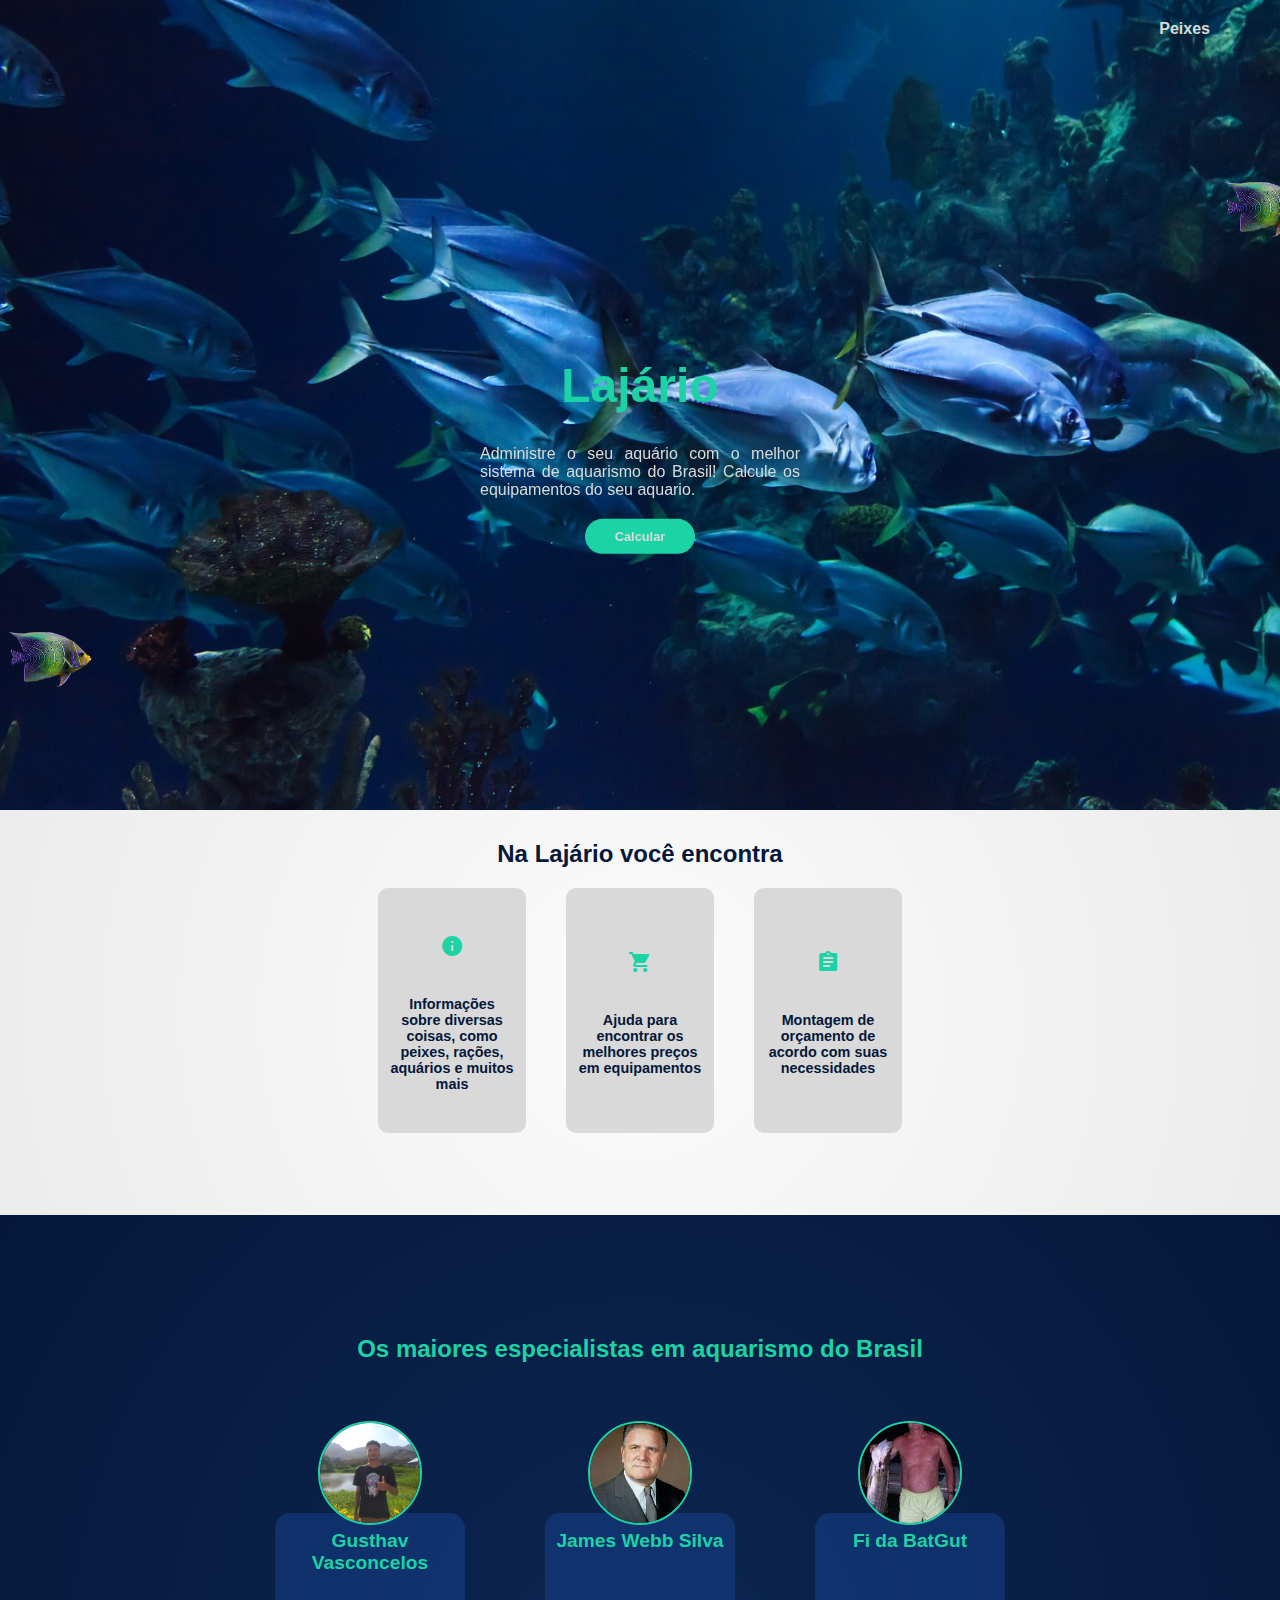
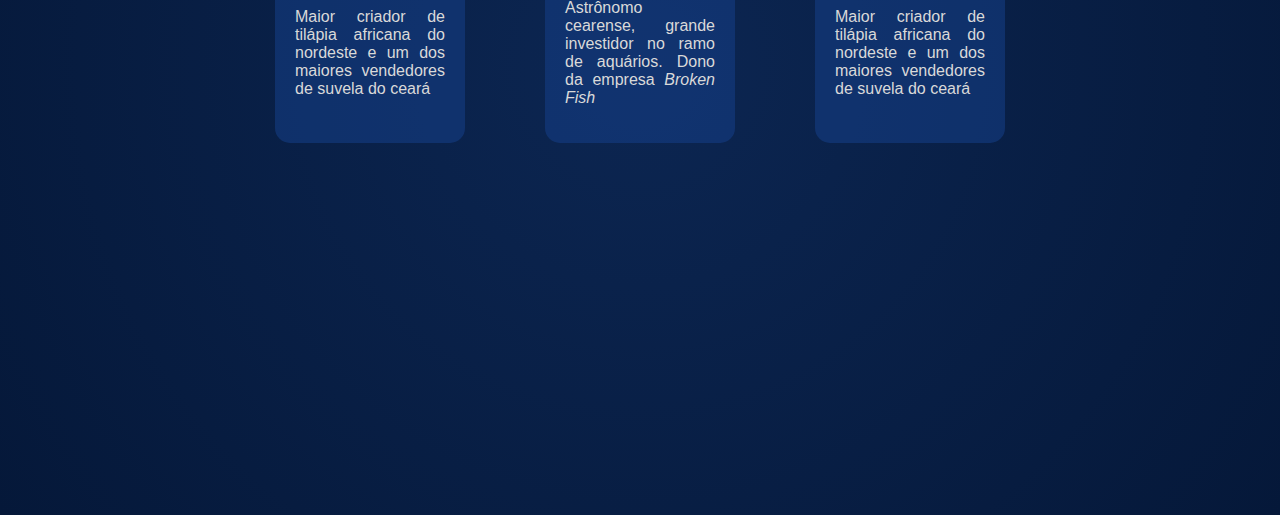
<file: index.html>
<!DOCTYPE html>
<html lang="pt-br">
<head>
    <meta charset="UTF-8">
    <meta http-equiv="X-UA-Compatible" content="IE=edge">
    <meta name="viewport" content="width=device-width, initial-scale=1.0">
    <link rel="stylesheet" href="./css/index.css">
    <link href="https://fonts.googleapis.com/icon?family=Material+Icons"
      rel="stylesheet">
    <script src="./js/index.js" defer></script>
    <link rel="shortcut icon" href="./images/favicon.png" type="image/x-icon">
    
    <title>Lajario</title>
</head>
<body>
  
    <header>
      
        <nav class="navbar">

            <ul class="nav-list">
                <li class="nav-item"><a href="./html/peixes.html" class="nav-link">Peixes</a></li>
               
            </ul>
        </nav>
        
        <nav class="fixed-navbar">
            <ul class="nav-list">
                <li class="nav-item"><a href="./html/peixes.html" class="nav-link">Peixes</a></li>
             
            </ul>
        </nav>

        <div class="header-title">
            <h1>Lajário</h1>
            <p>Administre o seu aquário  com o melhor sistema de  aquarismo do Brasil!
                Calcule  os equipamentos do seu aquario.</p>

            <a href="./html/calculadora.html"><button class="btn-action">Calcular</button></a>
        </div>
        <img src="./images/peixe-animado.png" alt="" class="peixe-animado">
        <img src="./images/peixe-animado.png" alt="" class="peixe-titulo">
    </header>


    <section class="section-landing" id="section-topicos">
        <div class="section-content" id="content-topicos">
            <h2>Na Lajário você encontra</h2>
            <div class="topicos-container">
                <div class="topico">
                    <h3><span class="material-icons span-icon" >info</span></h3>
                    <p>Informações sobre diversas coisas, como peixes, rações, aquários e muitos mais</p>
                </div>


                <div class="topico">
                    <h3><span class="material-icons span-icon" >shopping_cart</span></h3>
                    <p>Ajuda para encontrar os melhores preços em equipamentos</p>
                </div>

                <div class="topico">
                    <h3><span class="material-icons span-icon"  >assignment</span></h3>
                    <p>Montagem de orçamento
                        de acordo com suas necessidades</p>
                </div>
            </div>
        </div>
    </section>

    <section class="section-landing">
        <div class="section-content">
            <h2>Os maiores especialistas em aquarismo do Brasil</h2>
            <div class="cards-container">
                <div class="card">
                    <div class="card-header">
                        <img  src="./images/pescador-1.png" alt="" class="card-img">
                        <h4>Gusthav Vasconcelos</h4>

                    </div>
                    <div class="card-text">
                        <p>Maior criador de tilápia
                            africana do nordeste e
                            um dos maiores 
                            vendedores de suvela
                            do ceará</p>
                    </div>
                </div>
                <div class="card">
                    <div class="card-header">
                        <img  src="./images/pescador-2.jpeg" alt="" class="card-img">
                        <h4>James Webb Silva</h4>

                    </div>
                    <div class="card-text">
                        <p>Astrônomo cearense, grande investidor no ramo
                            de aquários. Dono da empresa <em>Broken Fish</em>
                        </p>
                    </div>
                </div>
                <div class="card">
                    <div class="card-header">
                        <img  src="./images/pescador-3.jpeg" alt="" class="card-img">
                        <h4>Fi da BatGut</h4>

                    </div>
                    <div class="card-text">
                        <p>Maior criador de tilápia
                            africana do nordeste e
                            um dos maiores 
                            vendedores de suvela
                            do ceará</p>
                    </div>
                </div>
            </div>
        </div>
        
    </section>
    
</body>
</html>
</file>
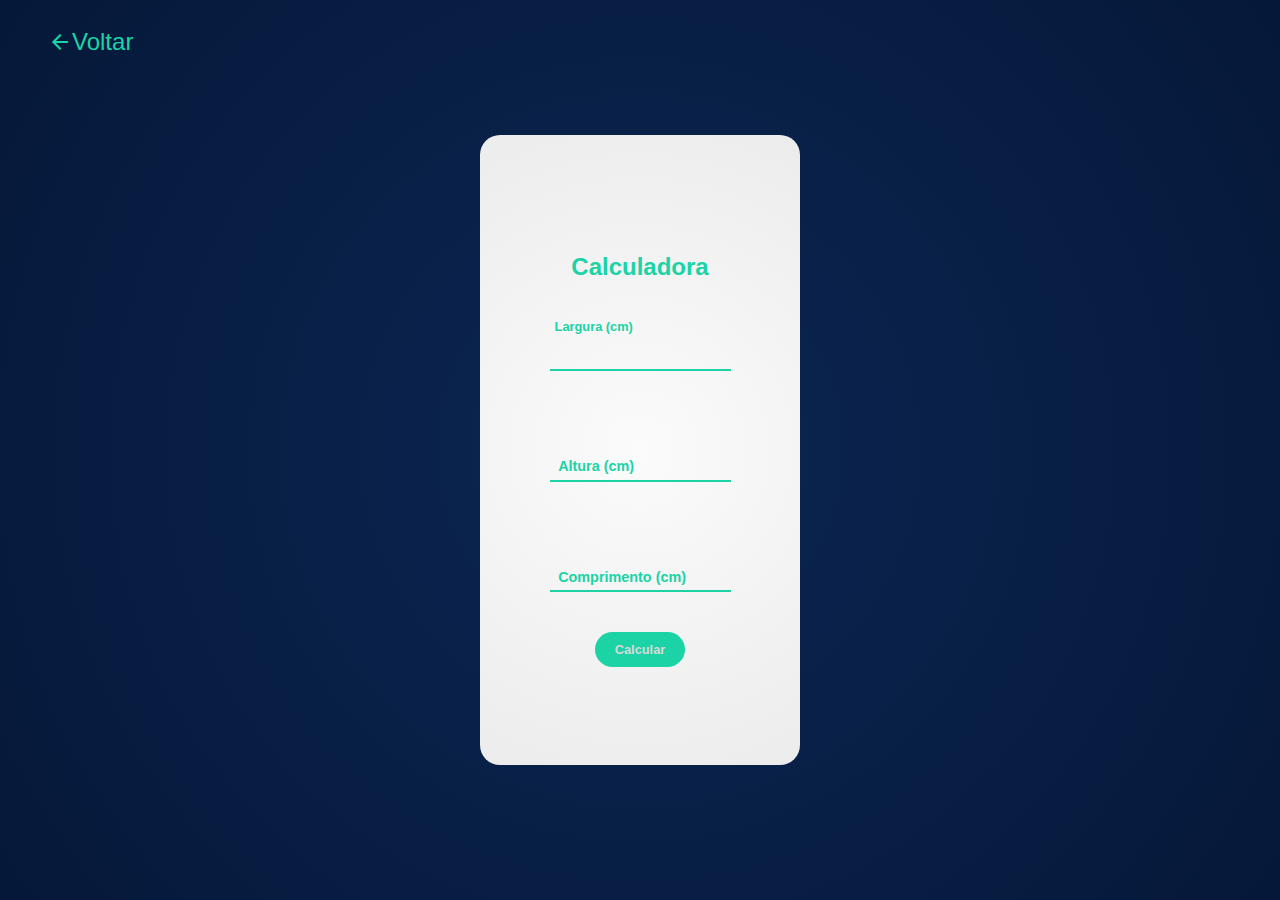
<file: html/calculadora.html>
<!DOCTYPE html>
<html lang="pt-br">
<head>
    <meta charset="UTF-8">
    <meta http-equiv="X-UA-Compatible" content="IE=edge">
    <meta name="viewport" content="width=device-width, initial-scale=1.0">
    <link href="https://fonts.googleapis.com/icon?family=Material+Icons"
    rel="stylesheet">
    <link rel="stylesheet" href="../css/calculadora.css">
    <script src="../js/calculadora.js" defer></script>
    <link rel="shortcut icon" href="../images/favicon.png" type="image/x-icon">
    <title>Calculadora</title>
</head>
<body>
    <nav>
        <a href="../index.html" id="link-voltar"><button id="btn-voltar"> <span class="material-icons">arrow_back</span> Voltar</button></a>
    </nav>
    <main>
        <section class="calculadora-section">
            <form  class="calculadora">
                <h2>Calculadora</h2>
                <div class="input-container" >
                    <input autofocus required type="number" class="float-input" id="input-largura">
                    <label for="input-largura" class="float-label">Largura (cm)</label>
                </div>
                <div class="input-container">
                    <input required type="number" class="float-input" id="input-altura">
                    <label for="input-altura" class="float-label">Altura (cm)</label>
                </div>
                <div class="input-container">
                    <input required type="number" class="float-input" id="input-comprimento">
                    <label for="input-comprimento" class="float-label">Comprimento (cm)</label>
                </div>

                <div class="button-container">
                    <input type="button" value="Calcular" onclick="getInputsValue()" class="input-button">
                </div>
            </form>

            <div class="caixa-resultado">
                <div class="res-value">
                    <span class="material-icons">water</span>
                    <p id="litragem-res"></p>
                </div>
                
                <div class="res-value">
                    <span class="material-icons">bolt</span>
                    <p id="aquecedor-res"></p>
                </div>

                <div class="res-value">
                    <span class="material-icons">heat_pump</span>
                    <p id="bomba-res"></p>
                </div>
                
            </div>
        </section>


        
    </main>
</body>
</html>
</file>
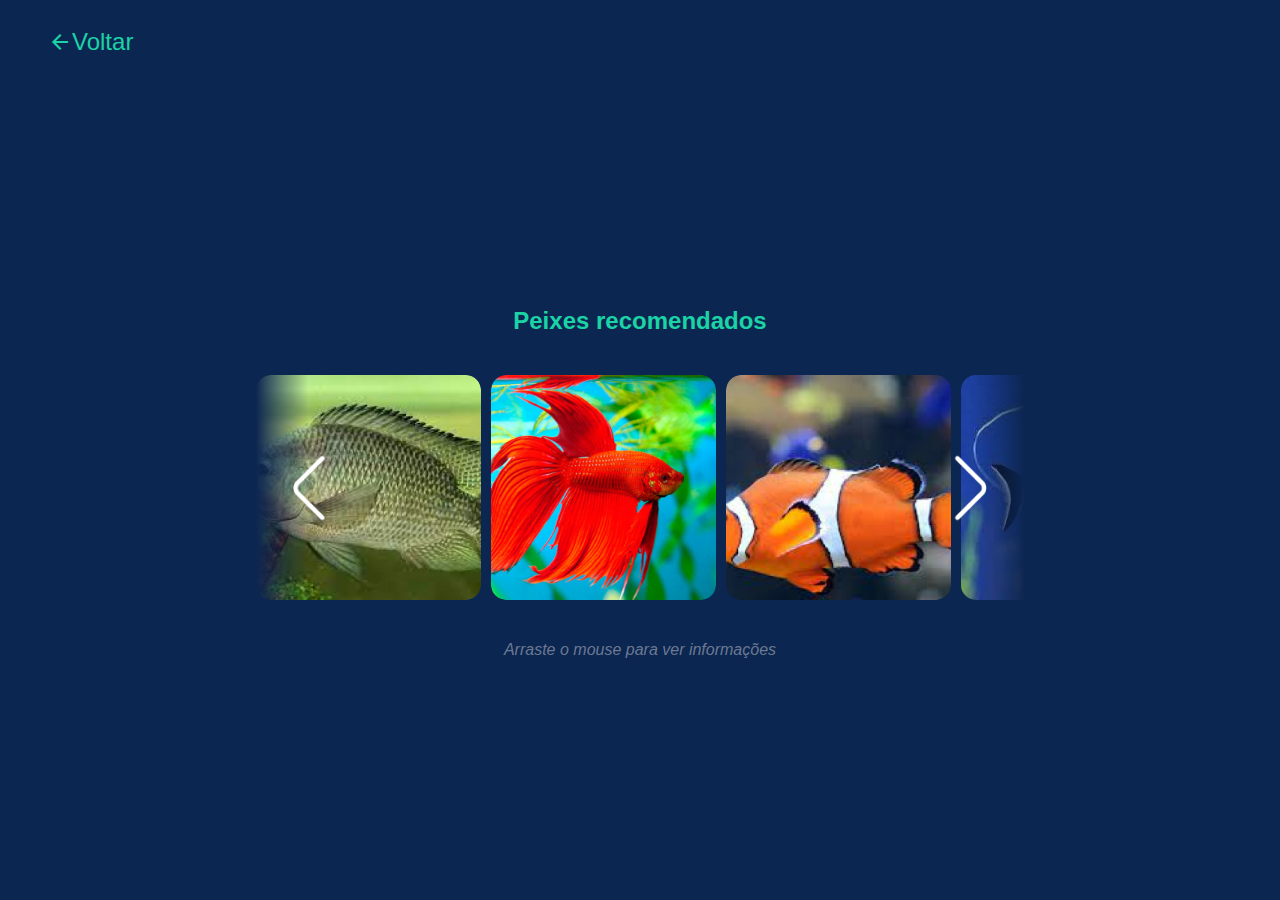
<file: html/peixes.html>
<!DOCTYPE html>
<html lang="pt-br">
<head>
    <meta charset="UTF-8">
    <meta http-equiv="X-UA-Compatible" content="IE=edge">
    <meta name="viewport" content="width=device-width, initial-scale=1.0">
    <link rel="stylesheet" href="../css/peixes.css">
    <link href="https://fonts.googleapis.com/icon?family=Material+Icons"
    rel="stylesheet">
    <script src="../js/peixes.js" defer></script>
    <link rel="shortcut icon" href="../images/favicon.png" type="image/x-icon">
    <title>Lajário</title>
</head>
<body>
    <nav>
        <a href="../index.html" id="link-voltar"><button id="btn-voltar"> <span class="material-icons">arrow_back</span> Voltar</button></a>
    </nav>
    <main>

        <h2>Peixes recomendados</h2>
        <div class="carrossel-peixes-container">
            <div class="degrade-1"></div>
            <div class="degrade-2"></div>
            <button class="botao-carrossel" onclick="prev()" id="btn-prev"><img src="../images/icons/arrowleft.png" alt="" class="icon-botao"></button>
            
            <button class="botao-carrossel" onclick="next()" id="btn-next"><img src="../images/icons/arrowright.png" alt="" class="icon-botao"> </button>

            <div class="peixes-container">
                <div class="peixe-card">
                    <img src="../images/peixes-carrossel/tilapia.png" alt="" class="img-carrossel">
                    <div class="info-peixe">
                        <h3>Tilápia</h3>
                        <p>A Tilápia do Nilo é uma das espécies mais procuradas para criação em escala industrial, por apresentar rápido crescimento, grande rusticidade, fácil manejo e alto nível de rendimento.</p>
                    </div>
                </div>
                <div class="peixe-card">
                    <img src="../images/peixes-carrossel/beta.png" alt="" class="img-carrossel">
                    <div class="info-peixe">
                        <h3>Betta</h3>
                        <p>A espécie é conhecida popularmente como betta, peixe-beta ou combatente e peixe-de-briga-siamês, devido à sua agressividade contra outros peixes.</p>
                    </div>
                </div>
                <div class="peixe-card">
                    <img src="../images/peixes-carrossel/palhaco.png" alt="" class="img-carrossel">
                    <div class="info-peixe">
                        <h3>Peixe palhaço</h3>
                        <p>Enquanto a maioria das espécies têm distribuições restritas, outras são generalizadas. Anemonefish normalmente vivem no fundo de mares rasos em recifes abrigados ou em lagoas rasas. Nenhum peixe-anêmona é encontrado no Atlântico. </p>
                    </div>
                </div>
                <div class="peixe-card">
                    <img src="../images/peixes-carrossel/Moorish-Idol.jpg" alt="" class="img-carrossel">
                    <div class="info-peixe">
                        <h3>Moorish idol</h3>
                        <p>Freqüentadores de águas rasas, os Moorish Idols preferem os recifes. Vivem em profundidades de 3 até 180 metros, tanto em lugares com boas condições de claridade ou onde não há muita claridade.</p>
                    </div>
                </div>
                <div class="peixe-card">
                    <img src="../images/peixes-carrossel/tetra-neon.jpeg" alt="" class="img-carrossel">
                    <div class="info-peixe">
                        <h3>Tetra Neon</h3>
                        <p>O fofo tetra neon nasceu em terras brasileiras. Originário da região amazônica, é outro campeão de popularidade entre os tipos de peixinhos de aquário. Pequeno, ágil e colorido, o tetra neon ganhou esse nome por parecer um raio ao nadar rapidamente pela água!</p>
                    </div>
                </div>
            </div>

        </div>
        <p id="p-info"  ><em>Arraste o mouse para ver informações</em></p>
    </main>
</body>
</html>
</file>
<file: css/index.css>
:root{
    --background-1: #0C2652;
    --background-2:#051839;
    --opal: #D9D9D9;

    --primary-color: #1bd3a5;
    --evidence-color:#153f878f;
    --tart-orange: #f0544fff;
}

body{
    margin: 0;
    padding: 0;
    font-family: Arial, Helvetica, sans-serif;
    min-height: 100vh;
    overflow-x: hidden;
}

header{
    height: 90vh;
    background-image: url(../images/peixe-bg.png);
    background-size: 100%;
    background-repeat: no-repeat;
    object-fit: contain;
    background-position: center ;
  
    top: 0;
    width: 100vw;
}

nav{
    position: relative;
}

.fixed-navbar{
    position: fixed;
    top: 0;
    left: 0;
    width: 100vw;
    display: none;
    background-color: var(--background-1);
    border-radius: 0 0 10px 10px;
    z-index: 100;
}
.fixed-navbar.ativa{
    display: block;
    animation: aparecer-navbar .2s ease-in-out;
}

@keyframes aparecer-navbar{
    0%{
        opacity: 0;
        top: -10%;
    }
    70%{
        opacity: 0;
    }
   
    100%{
        opacity: 1;
        top: 0;
    }
}


.nav-list{
    list-style-type: none;
    display: flex;
    align-items: center;
    justify-content: flex-end;
    margin:  0  50px;

}

.nav-item{
    
    color: var(--opal);
    font-weight: bold;
    cursor: pointer;
    margin: 20px;
    position: relative;
    border: none;
    transition: .5s ease-in-out;
}

.nav-item::after{
    content: "";
    width: 0%;
    height: 2px;
    background-color: var(--primary-color);
    position: absolute;
    left: 0;
    bottom: 0;
    transition: .2s ease-in-out;
}

.nav-item:hover::after{
    
    width: 100%;
    

}

.nav-item:hover{
    color: white;
    transition-duration: .2s;
}

.nav-link{
    color:var(--opal);
    text-decoration: none;
    transition-duration:.2s ;
    border: none;
    outline: none;
}


.nav-link:hover{
    color: white;

}

.header-title{
    position: absolute;
    top: 50%;
    left: 50%;
    transform: translate3d(-50%,-50%,0);

    display: flex;
    flex-direction: column;
    justify-content: center;
    align-items: center;
}

.header-title h1{
    text-align: center;
    color: var(--primary-color);
    font-size: 3em;
    z-index: 10;
    position: relative;
}

.header-title p{
    text-align: justify;
    color: var(--opal);
    width: 50%;
    margin: 0 auto;
    z-index: 10;
    position: relative;
}



.peixe-animado{
    width: 100px;
    
    position: absolute;
    left: 0;
    top: 70%;
    animation:boiar2 2s ease infinite;
    animation-direction: alternate-reverse;
}
.peixe-titulo{
    width: 100px;
    
    position: absolute;
    left: 95%;
    
    z-index: 5;
    top: 20%;
    animation:boiar 2s ease infinite;
    animation-direction: alternate-reverse;
}


@keyframes boiar{
    0%{
        top: 18%;
    }
    100%{
       top: 20%;
       transform: rotate(5deg);
    }
}


@keyframes boiar2{
    0%{
        top: 70%;
    }
    100%{
       top: 72%;
       
    }
}


.peixe-animado.nadar{
    animation: nadar 2s ease-out;
    animation-fill-mode: forwards;
}
@keyframes nadar{
    0%{

    }
    100%{
        left: -10%;
    }
}


.btn-action{
    padding:10px 30px;
    border-radius: 20px;
    border: none;
    background-color: var(--primary-color);
    color: var(--opal);
    margin: 20px 0;
    cursor: pointer;
    transition-duration: .3s;
    font-weight: bold;
    font-size: .8em;
}

.btn-action:hover{
    -webkit-box-shadow: -1px 0px 7px 1px #7aecc6; 
    box-shadow: -1px 0px 7px 1px #3ac4a6;

}


.section-landing#section-topicos{
    background: rgb(129, 145, 172);
    background: radial-gradient(circle, #FBFBFB 0%, #ECECEC 100%);
    min-height: 10vh;
    height: 45vh;
    width: 100vw;
}

.span-icon{
    color: var(--primary-color);
    
   
}

.section-content#content-topicos {
    
}

.section-content#content-topicos h2{
    color: var(--background-2);
    padding-top:30px;
}

.topicos-container{
    
    display: flex;
    align-items: center;
    justify-content: center;
    margin-top: 20px;
}

.topico{
    background-color: var(--opal);
    width: 10vw;
    height: 25vh;
    border-radius: 10px;
    margin-inline: 20px;
    color: var(--background-2);
    font-weight: bold;
    padding: 10px;
    display: flex;
    flex-direction: column;
    align-items: center;
    justify-content: center;
}
.topico h3{
    text-align: center;
}
.topico p{
    font-size: .9em;
    
    text-align:center;
}
@keyframes degrade-circulo{
    0%{
       background-position: 0 50%;
    }
    50%{
        background-position: 100% 50%;
    }
    100%{
        background-position: 0 50%;
    }
}


.section-landing{
    background: rgb(12,38,82);
    background: radial-gradient(circle, rgba(12,38,82,1) 0%, rgba(5,24,57,1) 100%);
    animation: degrade-circulo 4s ease infinite;
    min-height: 100vh;
}

.section-landing h2{
    padding-top:5em ;
    color: var(--primary-color);
    text-align: center;
    margin: 0;
}


.cards-container{
    display: flex;
    justify-content: center;
    margin-top: 150px;
}

.card{
    background-color: var(--evidence-color);
    padding: 20px;
    border-radius: 15px;
    margin-inline: 40px;
    position: relative;
    transition-duration: .2s;
    display: flex;
    flex-direction: column;
    align-items: center;
    justify-content: center;
}
.card:hover{
    margin-top:-10px;
}

.card-header{
    display: flex;
    flex-direction: column;
    align-items: center;
    justify-content: center;
    position: absolute;
    top: -40%;
}
.card-header h4{
    color: var(--primary-color);
    text-align: center;
    font-size: 1.2em;
    margin-top: 5px;
}

.card-img{

    height: 100px;
    width: 100px;
    object-fit: cover;
    border-radius: 50%;
    border: 2px solid var(--primary-color);
}


.card-text{
    padding-top: 50px;
    color: var(--opal);
    width: 150px;
    text-align: justify;
    margin: 0 auto;
}
</file>
<file: css/calculadora.css>
:root{
    --background-1: #0C2652;
    --background-2:#051839;
    --opal: #D9D9D9;

    --primary-color: #1bd3a5;
    --evidence-color:#153f878f;
    --tart-orange: #f0544fff;
}

input::-webkit-outer-spin-button,
input::-webkit-inner-spin-button {
            -webkit-appearance: none;
            margin: 0;
}


html{
    height: 100vh;
    scroll-behavior: smooth;
}


body{
    background: rgb(12,38,82);
    background: radial-gradient(circle, rgba(12,38,82,1) 0%, rgba(5,24,57,1) 100%);
    height: auto;
    font-family: Arial, Helvetica, sans-serif;
}

main{
    max-width: 90vw;
    margin: 0 auto;
}

#link-voltar{
    color: var(--primary-color);
    text-decoration: none;
    cursor: pointer;
}
#btn-voltar{
    cursor: pointer;
    color: var(--primary-color);
    background: transparent;
    border: none;
    outline: none;
    padding: 20px 40px;
    font-size: 1.5em;

    display: flex;
    align-items: center;
}
.calculadora-section{
    margin: 50px auto;
    display: flex;
    flex-direction: column;
    align-items: center;
}

.calculadora{
    margin: 0 auto;
    height: 70vh;
    width: 25vw;
    position: absolute;
    top: 50%;
    left: 50%;
    transform: translate(-50%, -50%);
    display: flex;
    align-items: center;
    justify-content: center;
    flex-direction: column;
    border-radius: 20px;
    background: rgb(129, 145, 172);
    background: radial-gradient(circle, #FBFBFB 0%, #ECECEC 100%);  
    
}

@keyframes mexer-calculadora{
    from{
       
    }
    to{
        position: absolute;
        left: 30%;
    }
}

.calculadora.ativa{
    animation: mexer-calculadora .3s ease-in;
    animation-fill-mode: forwards;
}

.calculadora h2{
    text-align: center;
    color: var(--primary-color);
}

.input-container{
    margin: 2.5em auto;
    position: relative;
    display: flex;
    
 
}
.button-container{
    display: flex;
    justify-content: center;
}
.float-input{
    background-color: transparent;
    outline: none;
    border: none;
    border-bottom: 2px solid var(--primary-color);
    
    height: 2em;
    width:auto;
    color: var(--background-1);
}

.float-label{
    color: var(--primary-color);
    font-size: .9em;
    font-weight: bold;
    position: absolute;
    left: .6em;
    top: 50%;
    transform: translate(0,-50%);
    transition-duration: .4s;
}

.float-input:focus+.float-label , .float-input.input-ativo + .float-label{
    font-size: .8em;
    left: .4em;
    top: -1.1em;
}

.input-button{
    padding:10px 20px;
    border-radius: 20px;
    border: none;
    background-color: var(--primary-color);
    color: var(--opal);

    cursor: pointer;
    transition-duration: .3s;
    font-weight: bold;
    font-size: .8em;
    text-align: center;
    margin: 0 auto;
}

.input-button:hover{
    -webkit-box-shadow: -1px 0px 7px 1px #7aecc6; 
    box-shadow: -1px 0px 7px 1px #3ac4a6;

}

@keyframes aparecer-caixa{
    0%{
        top: 30%;
        opacity: 0;
        scale: 1.4;
    }
    70%{
        opacity: 0;
    }
    100%{
        top: 50%;
        opacity: 1;
        scale: 1;
    }
}


.caixa-resultado{
    background: radial-gradient(circle, #FBFBFB 0%, #ECECEC 100%);  
    animation:  aparecer-caixa .4s ease-in;
    display: flex;
    width: 25vw;
    height: 20vh;
    justify-content: space-evenly;
    align-items: center;
    border-radius: 20px;

    position: absolute;
    top: 50%;

    left: 50%;
    transform: translate(0,-50%);

    display: none;
    z-index: 100;
}
.caixa-resultado.ativa{
    display: flex;
}

.res-value{
    display: flex;
    flex-direction: column;
    align-items: center;
    justify-content: center;
    position: relative;
}

.res-value span{
    color: var(--primary-color);
    font-size: 2.5em;

   
}

.res-value p{
    text-align: center;
    position: absolute;
    top: 60%;
    width: 200%;
}



.produtos-section{
    height: 100vh;
    width: 100vw;
    position: absolute;
    left: 0;
    display: none;
    background: radial-gradient(circle, #FBFBFB 0%, #ECECEC 100%);  
}

.produtos-section.ativo{
    display: block;
}



@media (min-width: 1550px){
    .calculadora-section{
        margin: 100px;
    }
    .calculadora{
        top: 50%;
        height: 55vh;
    }
}
</file>
<file: css/peixes.css>
:root{
    --background-1: #0C2652;
    --background-2:#051839;
    --opal: #D9D9D9;

    --primary-color: #1bd3a5;
    --evidence-color:#153f878f;
    --tart-orange: #f0544fff;
}



body{
    background: rgb(12,38,82);
    background: radial-gradient(circle, rgba(12,38,82,1) 0%, var(--background-1) 100%);

    height: 90vh;

    font-family: Arial, Helvetica, sans-serif;
    

}

h2{
    color:var(--primary-color);
    text-align: center;
}

#p-info{
    color: #d9d9d97a;
    z-index: 1;
}

#link-voltar{
    color: var(--primary-color);
    text-decoration: none;
    cursor: pointer;
}
#btn-voltar{
    cursor: pointer;
    color: var(--primary-color);
    background: transparent;
    border: none;
    outline: none;
    padding: 20px 40px;
    font-size: 1.5em;

    display: flex;
    align-items: center;
}

main{
    display: flex;
    flex-direction: column;
    align-items: center;
    justify-content: center;
    height: 90vh;
}

.carrossel-peixes-container{
    overflow-x: hidden;
    overflow-y: visible;
    
    
    width: 60vw;
    height: 30vh;

    display: flex;
    align-items: center;
    position: relative;
}
.degrade-1{
    background: rgb(12,38,82);
    background: linear-gradient(90deg, rgba(12,38,82,1) 0%, rgba(12,38,82,0) 41%);
    height: 26vh;
    width: 10vw;
    position: absolute;
    left: 0;
    top: 50%;
    transform: translate(0,-52%);
    /* border-radius: 10px 0 0 10px; */
    z-index: 50;
}
.degrade-2{
    background: rgb(12,38,82);
    background: linear-gradient(-90deg, rgba(12,38,82,1) 0%, rgba(12,38,82,0) 41%);
    height: 26vh;
    width: 10vw;
    position: absolute;
    right: 0;
    top: 50%;
    transform: translate(0,-52%);
    /* border-radius: 0 10px  10px 0; */
    z-index: 50;

}
.peixes-container{
    display: flex;
    align-items: center;
    transition: .3s;
    height: 30vh;
}



.img-carrossel{
    height: 25vh;
    width: 25vh;
    transition-duration: .2s;
    border-radius: 15px;
}

.peixe-card{
  margin-right: 10px;
  position: relative;
  cursor: pointer;
    
}

.peixe-card:hover .img-carrossel{
    transform: scale(1.05);
}

.peixe-card:hover .info-peixe{
    display: block;
    animation: aparecer-info .3s ease-in-out ;

}


@keyframes aparecer-info {
    0%{
        height: 0;
        color: transparent;
      
    }
    80%{
        color: transparent;
    }
    100%{
        height: 100%;
       
        color: var(--opal);
        
    }
}
.info-peixe{
    display: none;
    position:fixed;
    top: 68%;
    margin: -3px;
    width: 11.5vw;
    background-color: #0d2a5daf;
    color: var(--opal);
    padding: 10px;
    border-radius: 10px;
    z-index: 60;

}

.botao-carrossel{
    padding: 10px;
    cursor: pointer;
    background: transparent;
    border: none;
    outline: none;
    z-index: 60;
}

#btn-prev{
    position: absolute;
}

#btn-next{
    position: absolute;
    right: 0;
}

.icon-botao{
    height: 10vh;
}
</file>
